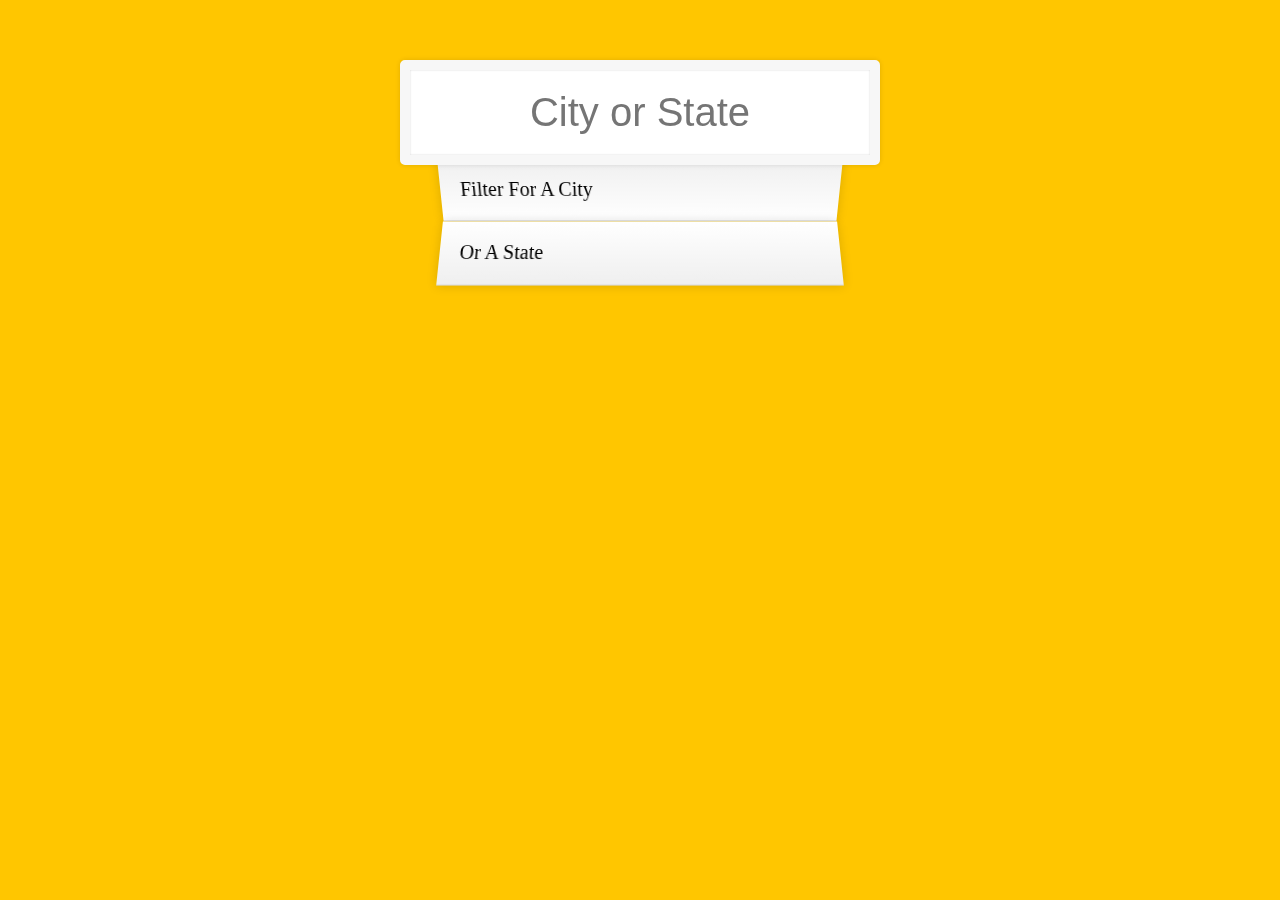
<file: Ajax Type Ahead - Day 6/index.html>
<!DOCTYPE html>
<html lang="en">

<head>
  <meta charset="UTF-8">
  <title>Type Ahead 👀</title>
  <link rel="stylesheet" href="style.css">
</head>

<body>

  <form class="search-form">
    <input type="text" class="search" placeholder="City or State">
    <ul class="suggestions">
      <li>Filter for a city</li>
      <li>or a state</li>
    </ul>
  </form>
  <script>
   const endpoint = 'https://gist.githubusercontent.com/Miserlou/c5cd8364bf9b2420bb29/raw/2bf258763cdddd704f8ffd3ea9a3e81d25e2c6f6/cities.json';
    const cities = [];
    fetch(endpoint)
      .then(blob => blob.json())
      .then(data => cities.push(...data));

    function findMatches(word, cities) {
      return cities.filter(place => {
        //if city or state matched with search.
        const regex = new RegExp(word, 'gi');

        return place.city.match(regex) || place.state.match(regex);

      });
    }

    function numberWithCommas(x) {
      return x.toString().replace(/\B(?=(\d{3})+(?!\d))/g, ",");
    }

    function displayMatch() {
      const matchArray = findMatches(this.value, cities);
      const regex = new RegExp(this.value, 'gi');
      



      const html = matchArray.map(place => {
      const cityName = place.city.replace(regex, `<span class="hl"> ${this.value} </span>`);
      const stateName = place.state.replace(regex, `<span class="hl"> ${this.value} </span>`);
        return `
          <li>
          <span class ="name"> ${cityName} , ${stateName} </span>
          <span class ="population"> ${numberWithCommas(place.population)} </span>
          </li>
          `;
      }).join('');
      suggestions.innerHTML = html;
    }

    const searchInput = document.querySelector('.search');
    const suggestions = document.querySelector('.suggestions');

    searchInput.addEventListener('keyup', displayMatch);
    searchInput.addEventListener('change', displayMatch);



  </script>
</body>

</html>
</file>
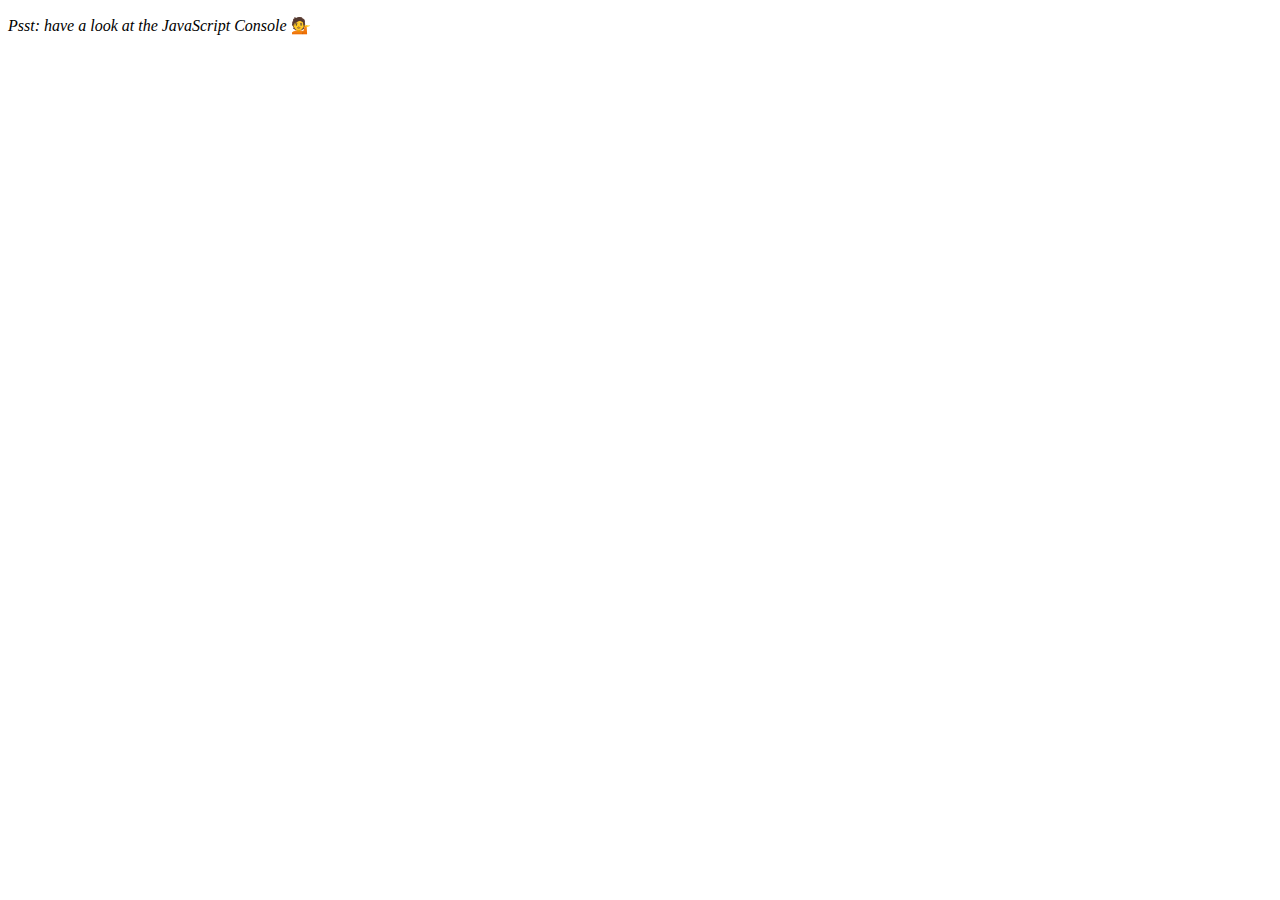
<file: Array Cardio Part 1- Day 4/index.html>
<!DOCTYPE html>
<html lang="en">
<head>
  <meta charset="UTF-8">
  <title>Array Cardio 💪</title>
</head>
<body>
  <p><em>Psst: have a look at the JavaScript Console</em> 💁</p>
  <script>
    // Get your shorts on - this is an array workout!
    // ## Array Cardio Day 1

    // Some data we can work with

    const inventors = [
      { first: 'Albert', last: 'Einstein', year: 1879, passed: 1955 },
      { first: 'Isaac', last: 'Newton', year: 1643, passed: 1727 },
      { first: 'Galileo', last: 'Galilei', year: 1564, passed: 1642 },
      { first: 'Marie', last: 'Curie', year: 1867, passed: 1934 },
      { first: 'Johannes', last: 'Kepler', year: 1571, passed: 1630 },
      { first: 'Nicolaus', last: 'Copernicus', year: 1473, passed: 1543 },
      { first: 'Max', last: 'Planck', year: 1858, passed: 1947 },
      { first: 'Katherine', last: 'Blodgett', year: 1898, passed: 1979 },
      { first: 'Ada', last: 'Lovelace', year: 1815, passed: 1852 },
      { first: 'Sarah E.', last: 'Goode', year: 1855, passed: 1905 },
      { first: 'Lise', last: 'Meitner', year: 1878, passed: 1968 },
      { first: 'Hanna', last: 'Hammarström', year: 1829, passed: 1909 }
    ];

    const people = ['Beck, Glenn', 'Becker, Carl', 'Beckett, Samuel', 'Beddoes, Mick', 'Beecher, Henry', 'Beethoven, Ludwig', 'Begin, Menachem', 'Belloc, Hilaire', 'Bellow, Saul', 'Benchley, Robert', 'Benenson, Peter', 'Ben-Gurion, David', 'Benjamin, Walter', 'Benn, Tony', 'Bennington, Chester', 'Benson, Leana', 'Bent, Silas', 'Bentsen, Lloyd', 'Berger, Ric', 'Bergman, Ingmar', 'Berio, Luciano', 'Berle, Milton', 'Berlin, Irving', 'Berne, Eric', 'Bernhard, Sandra', 'Berra, Yogi', 'Berry, Halle', 'Berry, Wendell', 'Bethea, Erin', 'Bevan, Aneurin', 'Bevel, Ken', 'Biden, Joseph', 'Bierce, Ambrose', 'Biko, Steve', 'Billings, Josh', 'Biondo, Frank', 'Birrell, Augustine', 'Black, Elk', 'Blair, Robert', 'Blair, Tony', 'Blake, William'];

    // Array.prototype.filter()
    // 1. Filter the list of inventors for those who were born in the 1500's
    const fifteen = inventors.filter(inventor => (inventor.year >=1500 && inventor.year <1600)) ;
    
    console.table(fifteen)

    // Array.prototype.map()
    // 2. Give us an array of the inventors' first and last names

    const fullNames = inventors.map(inventor => `${inventor.first} ${inventor.last}`);
 

    console.log(fullNames);

    // Array.prototype.sort()
    // 3. Sort the inventors by birthdate, oldest to youngest

    const sortedList = inventors.sort(function(a,b){
      if(a.year > b.year){
        return 1;
      }
      else{
        return -1;
      }
    });
    console.table(sortedList);

    const ordered = inventors.sort((a,b) => (a.year > b.year ? 1 : -1));

    console.table(ordered);


    // Array.prototype.reduce()
    // 4. How many years did all the inventors live?

    const totalYears = inventors.reduce((total , inventor) =>
    {
      return total + (inventor.passed - inventor.year);
    },0);

    console.log(totalYears);



    // 5. Sort the inventors by years lived


    const oldest = inventors.sort(function(a,b){
      const lastGuy = a.passed - a.year;
      const nextGuy = b.passed - b.year;
      return lastGuy > nextGuy ? -1 : 1;
    });
    console.table(oldest);

    // 6. create a list of Boulevards in Paris that contain 'de' anywhere in the name
    // https://en.wikipedia.org/wiki/Category:Boulevards_in_Paris

    // const category = document.querySelector('.mw-category');
    // const links =[...category.querySelectorAll('a')];

    // const de = links.map(link => link.textContent).filter(streetName =>streetName.includes('de'));





    // 7. sort Exercise
    // Sort the people alphabetically by last name

    const sortedPeople = people.sort((a,b)=> {
      const [alast, afirst] = a.split(', ');
      const [blast, bfirst] =  b.split(', ');

      return alast>blast ? 1 : -1;

    });

    console.log(sortedPeople);




    // 8. Reduce Exercise
    // Sum up the instances of each of these
    const data = ['car', 'car', 'truck', 'truck', 'bike', 'walk', 'car', 'van', 'bike', 'walk', 'car', 'van', 'car', 'truck' ];

    const transportation = data.reduce((object , item ) => {
      if(!object[item]){
        object[item] =0;
  
      }
      object[item] ++;

      return object;

    }, {});

    console.log(transportation);

  </script>
</body>
</html>
</file>
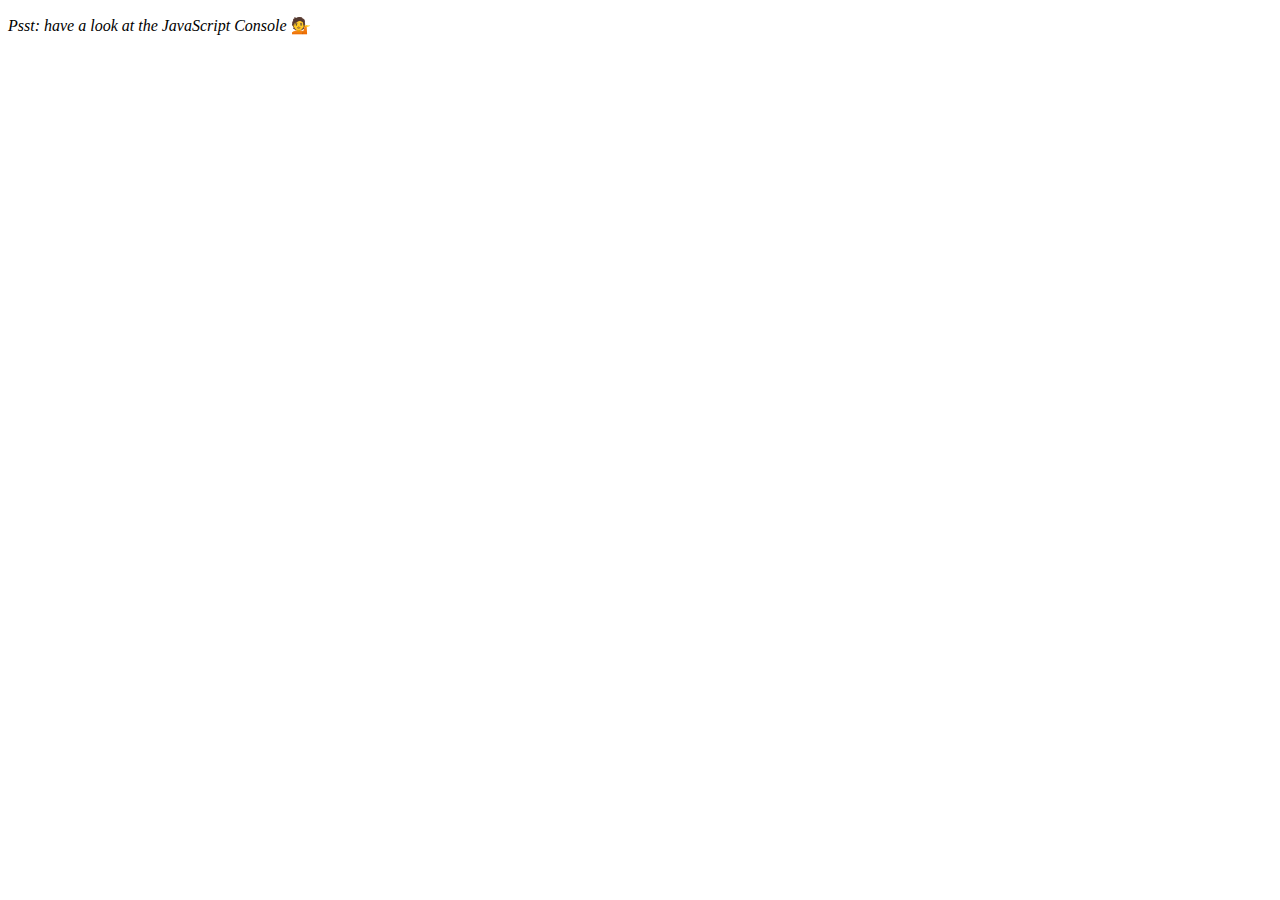
<file: Array Cardio- Day 7/index.html>
<!DOCTYPE html>
<html lang="en">

<head>
  <meta charset="UTF-8">
  <title>Array Cardio 💪💪</title>
</head>

<body>
  <p>
    <em>Psst: have a look at the JavaScript Console</em> 💁</p>
  <script>
    // ## Array Cardio Day 2

    const people = [
      { name: 'Wes', year: 1988 },
      { name: 'Kait', year: 1986 },
      { name: 'Irv', year: 1970 },
      { name: 'Lux', year: 2015 }
    ];

    const comments = [
      { text: 'Love this!', id: 523423 },
      { text: 'Super good', id: 823423 },
      { text: 'You are the best', id: 2039842 },
      { text: 'Ramen is my fav food ever', id: 123523 },
      { text: 'Nice Nice Nice!', id: 542328 }
    ];

    // Some and Every Checks
    // Array.prototype.some() // is at least one person 19 or older?
    const isAdult = people.some(person => {
      const currentYear = (new Date()).getFullYear();
         return currentYear-person.year >=19;

    });

    console.log({isAdult});



    // Array.prototype.every() // is everyone 19 or older?

    const allAdults = people.every(person => (new Date().getFullYear()) - person.year >= 19);

    console.log({allAdults});

    // Array.prototype.find()
    // Find is like filter, but instead returns just the one you are looking for
    // find the comment with the ID of 823423

    const findComment = comments.find(comment => comment.id === 823423);
    console.log(findComment);

    // Array.prototype.findIndex()
    // Find the comment with this ID

    const index = comments.findIndex(comment => comment.id === 823423);
    console.log(index);


    // delete the comment with the ID of 823423
    const newComments = [
      ...comments.slice(0,index),
      ...comments.slice(index + 1)
    ];

  </script>
</body>

</html>
</file>
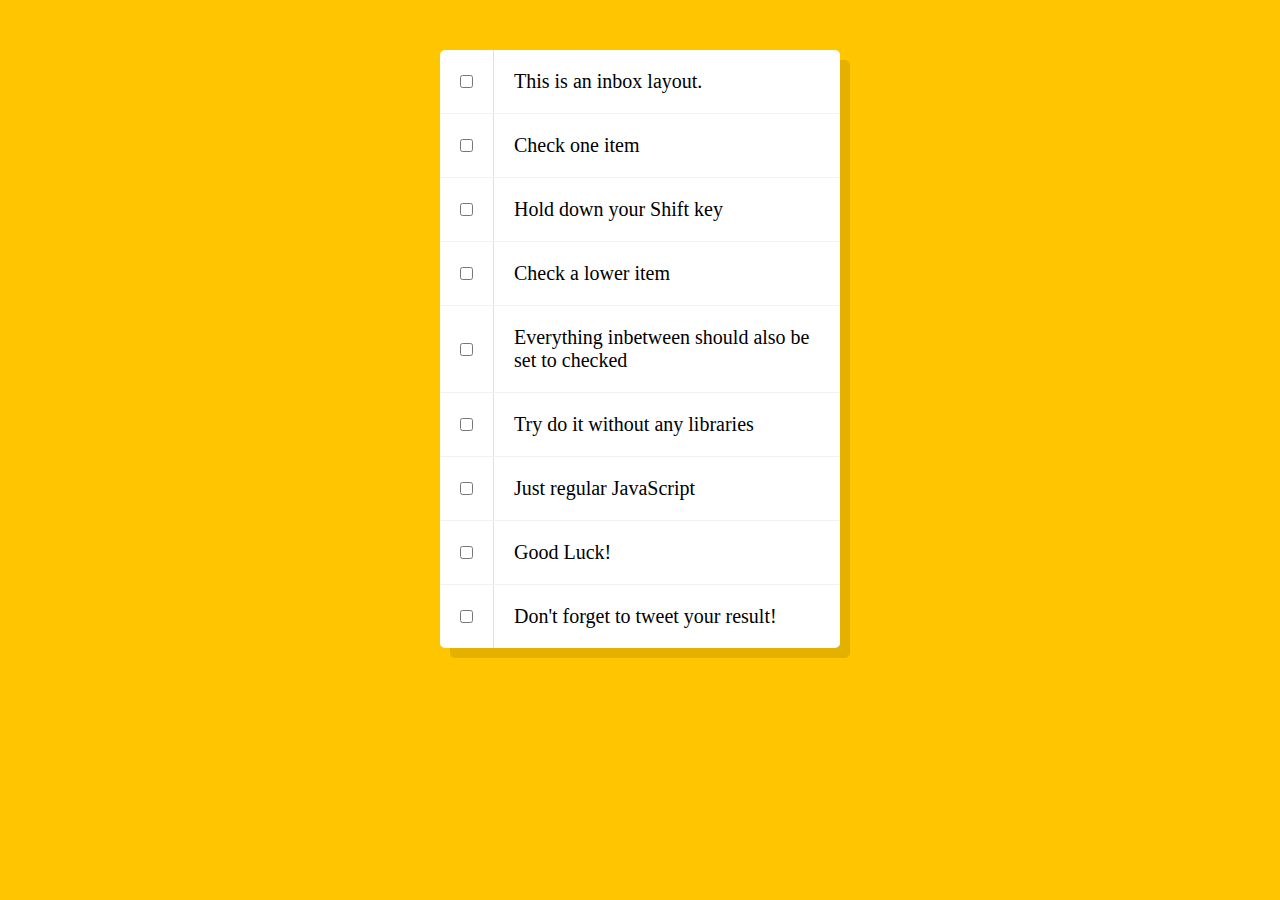
<file: Checkbox JS - Day 9/index.html>
<!DOCTYPE html>
<html lang="en">

<head>
  <meta charset="UTF-8">
  <title>Hold Shift to Check Multiple Checkboxes</title>
</head>

<body>
  <style>
    html {
      font-family: sans-serif;
      background: #ffc600;
    }

    .inbox {
      max-width: 400px;
      margin: 50px auto;
      background: white;
      border-radius: 5px;
      box-shadow: 10px 10px 0 rgba(0, 0, 0, 0.1);
    }

    .item {
      display: flex;
      align-items: center;
      border-bottom: 1px solid #F1F1F1;
    }

    .item:last-child {
      border-bottom: 0;
    }


    input:checked+p {
      background: #F9F9F9;
      text-decoration: line-through;
    }

    input[type="checkbox"] {
      margin: 20px;
    }

    p {
      margin: 0;
      padding: 20px;
      transition: background 0.2s;
      flex: 1;
      font-family: 'helvetica neue';
      font-size: 20px;
      font-weight: 200;
      border-left: 1px solid #D1E2FF;
    }
  </style>
  <!--
   The following is a common layout you would see in an email client.

   When a user clicks a checkbox, holds Shift, and then clicks another checkbox a few rows down, all the checkboxes inbetween those two checkboxes should be checked.

  -->
  <div class="inbox">
    <div class="item">
      <input type="checkbox">
      <p>This is an inbox layout.</p>
    </div>
    <div class="item">
      <input type="checkbox">
      <p>Check one item</p>
    </div>
    <div class="item">
      <input type="checkbox">
      <p>Hold down your Shift key</p>
    </div>
    <div class="item">
      <input type="checkbox">
      <p>Check a lower item</p>
    </div>
    <div class="item">
      <input type="checkbox">
      <p>Everything inbetween should also be set to checked</p>
    </div>
    <div class="item">
      <input type="checkbox">
      <p>Try do it without any libraries</p>
    </div>
    <div class="item">
      <input type="checkbox">
      <p>Just regular JavaScript</p>
    </div>
    <div class="item">
      <input type="checkbox">
      <p>Good Luck!</p>
    </div>
    <div class="item">
      <input type="checkbox">
      <p>Don't forget to tweet your result!</p>
    </div>
  </div>

  <script>

    const checkboxes = document.querySelectorAll('.inbox input[type="checkbox"]');

    let lastChecked;

    function handleCheck(e) {
      // Check if they had the shift key down
      // AND check that they are checking it
      let inBetween = false;
      if (e.shiftKey && this.checked) {
        // go ahead and do what we please
        // loop over every single checkbox
        checkboxes.forEach(checkbox => {
          console.log(checkbox);
          if (checkbox === this || checkbox === lastChecked) {
            inBetween = !inBetween;
            console.log('Starting to check them inbetween!');
          }

          if (inBetween) {
            checkbox.checked = true;
          }
        });
      }

      lastChecked = this;
    }

    checkboxes.forEach(checkbox => checkbox.addEventListener('click', handleCheck));


  </script>
</body>

</html>
</file>
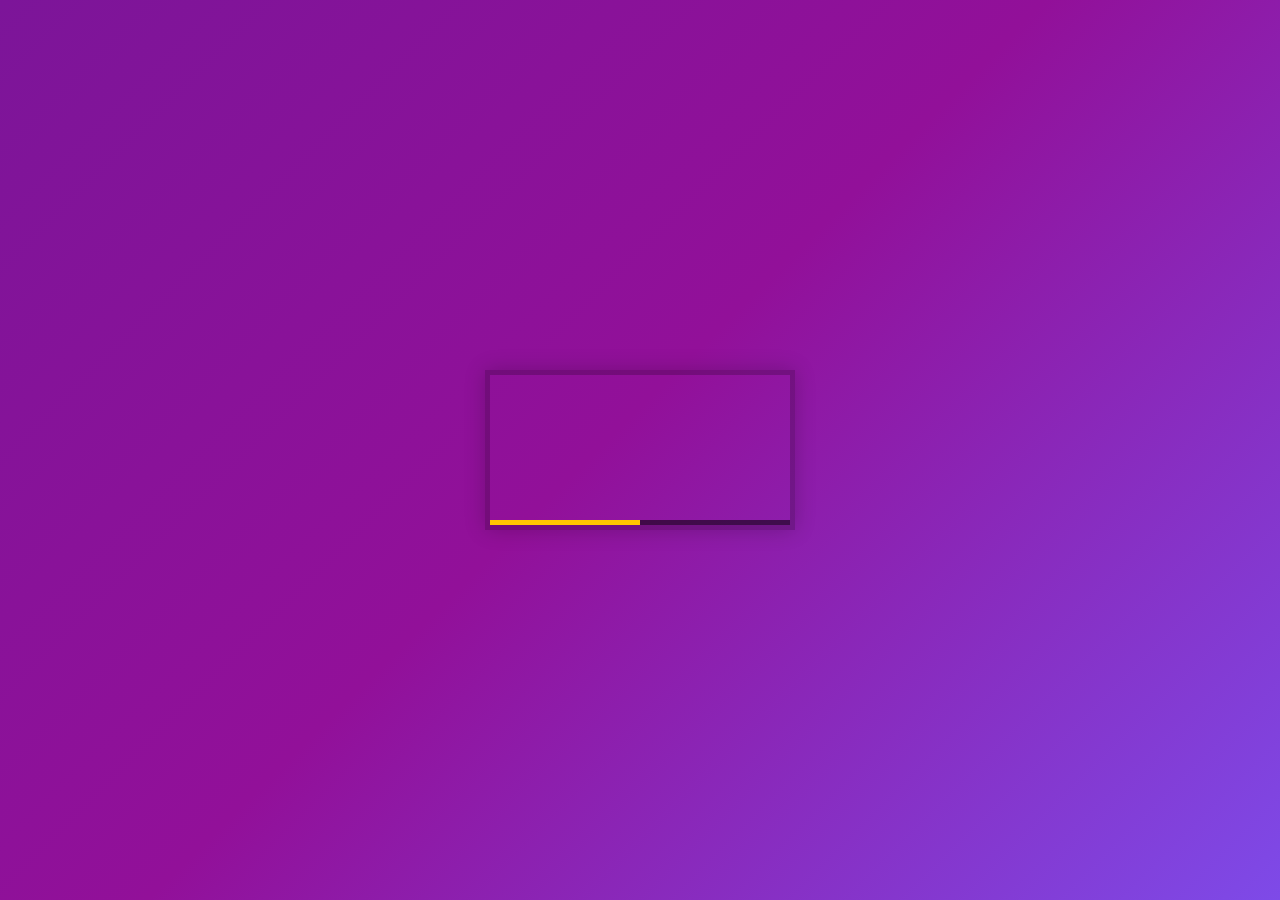
<file: Custom HTML5 Video Player/index.html>
<!DOCTYPE html>
<html lang="en">
<head>
  <meta charset="UTF-8">
  <title>HTML Video Player</title>
  <link rel="stylesheet" href="style.css">
</head>
<body>

   <div class="player">
     <video class="player__video viewer" src="https://player.vimeo.com/external/194837908.sd.mp4?s=c350076905b78c67f74d7ee39fdb4fef01d12420&profile_id=164"></video>

     <div class="player__controls">
       <div class="progress">
        <div class="progress__filled"></div>
       </div>
       <button class="player__button toggle" title="Toggle Play">►</button>
       <input type="range" name="volume" class="player__slider" min="0" max="1" step="0.05" value="1">
       <input type="range" name="playbackRate" class="player__slider" min="0.5" max="2" step="0.1" value="1">
       <button data-skip="-10" class="player__button">« 10s</button>
       <button data-skip="25" class="player__button">25s »</button>
       <button class='ffButton'>FF</button>
     </div>
   </div>

  <script src="scripts.js"></script>
</body>
</html>
</file>
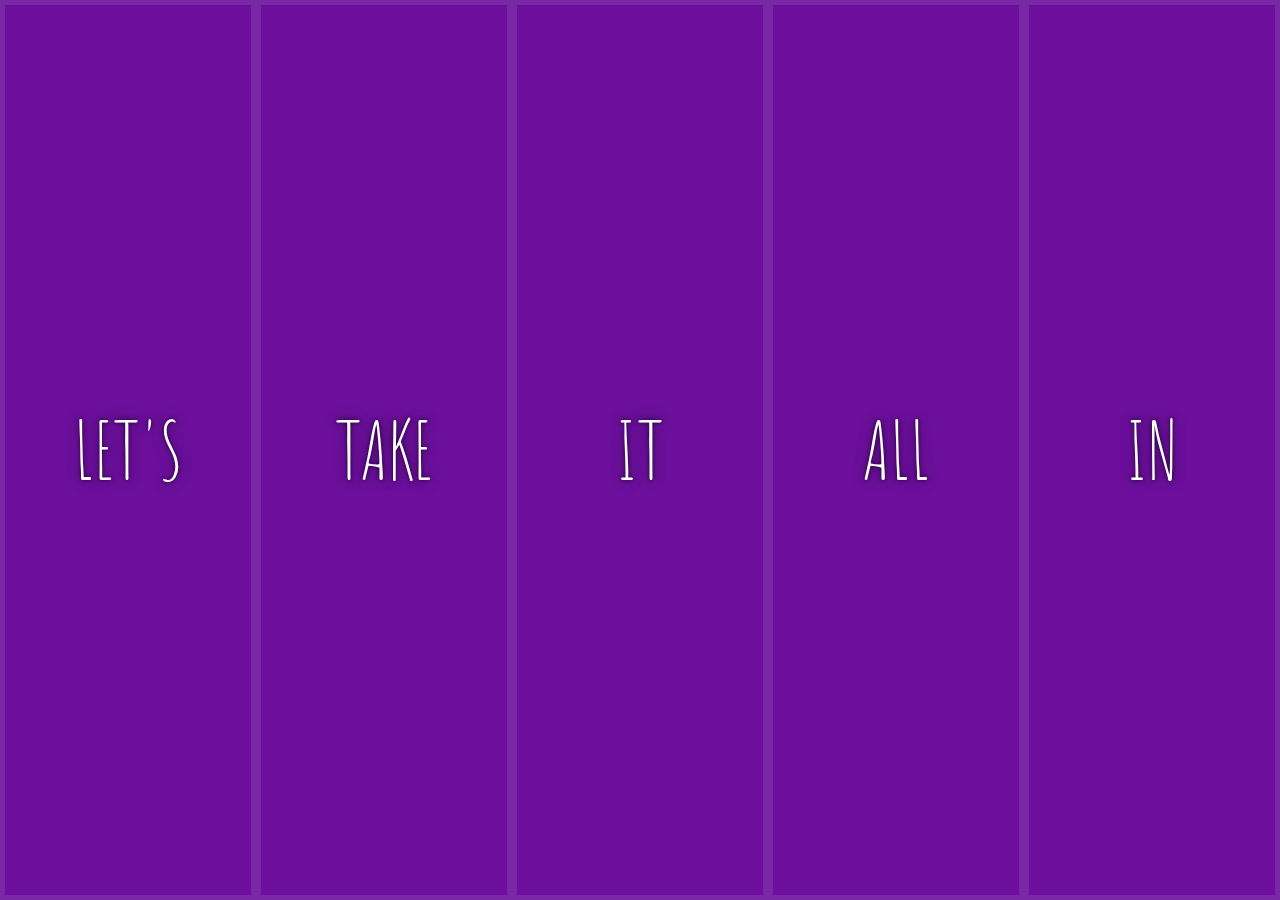
<file: Flex Panel Gallery - Day 5/index.html>
<!DOCTYPE html>
<html lang="en">
<head>
  <meta charset="UTF-8">
  <title>Flex Panels 💪</title>
  <link href='https://fonts.googleapis.com/css?family=Amatic+SC' rel='stylesheet' type='text/css'>
</head>
<body>
  <style>
    html {
      box-sizing: border-box;
      background:#ffc600;
      font-family:'helvetica neue';
      font-size: 20px;
      font-weight: 200;
    }
    body {
      margin: 0;
    }
    *, *:before, *:after {
      box-sizing: inherit;
    }

    .panels {
      min-height:100vh;
      overflow: hidden;
      display: flex;
    }

    .panel {
      background:#6B0F9C;
      box-shadow:inset 0 0 0 5px rgba(255,255,255,0.1);
      color:white;
      text-align: center;
      align-items:center;
      /* Safari transitionend event.propertyName === flex */
      /* Chrome + FF transitionend event.propertyName === flex-grow */
      transition:
      font-size 0.7s cubic-bezier(0.61,-0.19, 0.7,-0.11),
      flex 0.7s cubic-bezier(0.61,-0.19, 0.7,-0.11),
      background 0.2s;
      font-size: 20px;
      background-size:cover;
      background-position:center;
      flex: 1;
      display: flex;
      flex-direction: column;
      justify-content: center;
      align-content: center;

    }


    .panel1 { background-image:url(https://source.unsplash.com/gYl-UtwNg_I/1500x1500); }
    .panel2 { background-image:url(https://source.unsplash.com/rFKUFzjPYiQ/1500x1500); }
    .panel3 { background-image:url(https://images.unsplash.com/photo-1465188162913-8fb5709d6d57?ixlib=rb-0.3.5&q=80&fm=jpg&crop=faces&cs=tinysrgb&w=1500&h=1500&fit=crop&s=967e8a713a4e395260793fc8c802901d); }
    .panel4 { background-image:url(https://source.unsplash.com/ITjiVXcwVng/1500x1500); }
    .panel5 { background-image:url(https://source.unsplash.com/3MNzGlQM7qs/1500x1500); }

    .panel > * {
      margin:0;
      width: 100%;
      transition:transform 0.5s;
      flex: 1 0 auto;
      display: flex;
      align-items: center;
      justify-content: center;
      
    }

    .panel > *:first-child{transform: translateY(-100%);}
    .panel.open-active > *:first-child{transform: translateY(0);}
    
    .panel > *:last-child{transform: translateY(100%);}
    .panel.open-active > *:last-child{transform: translateY(0);}
    

    .panel p {
      text-transform: uppercase;
      font-family: 'Amatic SC', cursive;
      text-shadow:0 0 4px rgba(0, 0, 0, 0.72), 0 0 14px rgba(0, 0, 0, 0.45);
      font-size: 2em;
    }
    .panel p:nth-child(2) {
      font-size: 4em;
    }

    .panel.open {
      font-size:40px;
      flex: 5;
    }

  </style>


  <div class="panels">
    <div class="panel panel1">
      <p>Hey</p>
      <p>Let's</p>
      <p>Dance</p>
    </div>
    <div class="panel panel2">
      <p>Give</p>
      <p>Take</p>
      <p>Receive</p>
    </div>
    <div class="panel panel3">
      <p>Experience</p>
      <p>It</p>
      <p>Today</p>
    </div>
    <div class="panel panel4">
      <p>Give</p>
      <p>All</p>
      <p>You can</p>
    </div>
    <div class="panel panel5">
      <p>Life</p>
      <p>In</p>
      <p>Motion</p>
    </div>
  </div>

  <script>

    const panels = document.querySelectorAll('.panel');
    console.log(panels);
     function toggleOpen(){
       this.classList.toggle('open');
     }

     function toggleActive(e){
       if(e.propertyName.includes('flex')){
         this.classList.toggle('open-active');
       }
     }

     panels.forEach(panel => panel.addEventListener(('click'), toggleOpen ));
     panels.forEach(panel => panel.addEventListener(('transitionend'), toggleActive ));
     
  </script>



</body>
</html>
</file>
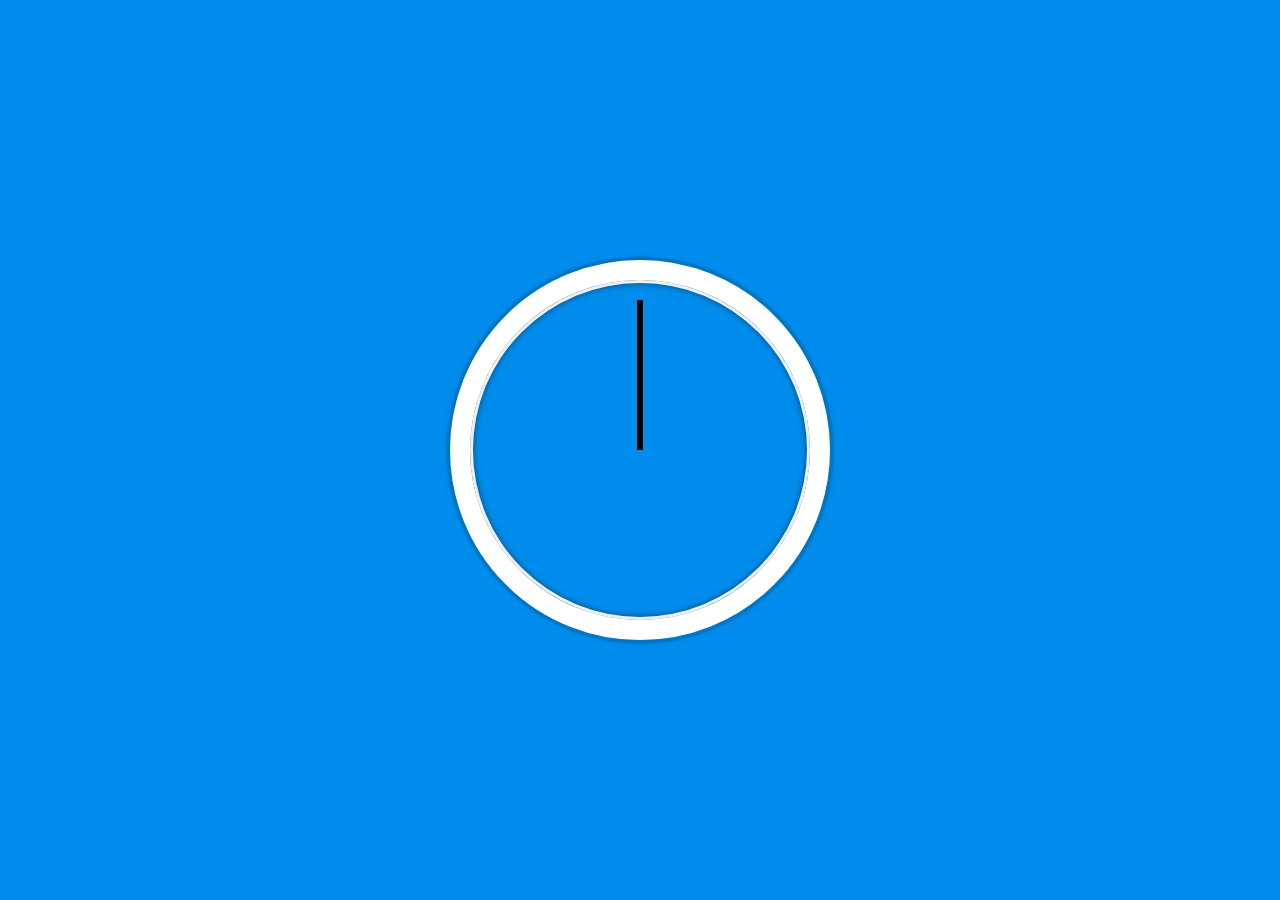
<file: JS & CSS Clock - Day 2/index.html>
<!DOCTYPE html>
<html lang="en">

<head>
  <meta charset="UTF-8">
  <title>JS + CSS Clock</title>
</head>

<body>


  <div class="clock">
    <div class="clock-face">
      <div class="hand hour-hand"></div>
      <div class="hand min-hand"></div>
      <div class="hand second-hand"></div>
    </div>
  </div>


  <style>
    html {
      background: #018DED url(http://unsplash.it/1500/1000?image=881&blur=50);
      background-size: cover;
      font-family: 'helvetica neue';
      text-align: center;
      font-size: 10px;
    }

    body {
      margin: 0;
      font-size: 2rem;
      display: flex;
      flex: 1;
      min-height: 100vh;
      align-items: center;
    }

    .clock {
      width: 30rem;
      height: 30rem;
      border: 20px solid white;
      border-radius: 50%;
      margin: 50px auto;
      position: relative;
      padding: 2rem;
      box-shadow: 0 0 0 4px rgba(0, 0, 0, 0.1),
      inset 0 0 0 3px #EFEFEF,
      inset 0 0 10px black,
      0 0 10px rgba(0, 0, 0, 0.2);
    }

    .clock-face {
      position: relative;
      width: 100%;
      height: 100%;
      transform: translateY(-3px);
      /* account for the height of the clock hands */
    }

    .hand {
      width: 50%;
      height: 6px;
      background: black;
      position: absolute;
      top: 50%;
      transform-origin: 100%;
      transform: rotate(90deg);
      transition: all 0.05s;
      transition-timing-function: cubic-bezier(0.1, 2.7, 0.58, 1)
    }
  </style>

  <script>
    const secondHand = document.querySelector('.second-hand');
    const minsHand = document.querySelector('.min-hand');
    const hourHand = document.querySelector('.hour-hand');

    function setDate() {
      const now = new Date();
      const seconds = now.getSeconds();
      const secondDegree = ((seconds / 60) * 360) + 90;
      secondHand.style.transform = `rotate(${secondDegree}deg)`;

      const mins = now.getMinutes();
      const minDegree = ((mins / 60) * 360) + 90;
      minsHand.style.transform = `rotate(${minDegree}deg)`;

      const hour = now.getHours();
      const hourDegree = ((hour / 12) * 360) + 90;
      hourHand.style.transform = `rotate(${hourDegree}deg)`;
    }

    setInterval(setDate, 1000);

  </script>
</body>

</html>
</file>
<file: Ajax Type Ahead - Day 6/style.css>
html {
      box-sizing: border-box;
      background:#ffc600;
      font-family:'helvetica neue';
      font-size: 20px;
      font-weight: 200;
    }
    *, *:before, *:after {
      box-sizing: inherit;
    }
    input {
      width: 100%;
      padding:20px;
    }

    .search-form {
      max-width:400px;
      margin:50px auto;
    }

    input.search {
      margin: 0;
      text-align: center;
      outline:0;
      border: 10px solid #F7F7F7;
      width: 120%;
      left: -10%;
      position: relative;
      top: 10px;
      z-index: 2;
      border-radius: 5px;
      font-size: 40px;
      box-shadow: 0 0 5px rgba(0, 0, 0, 0.12), inset 0 0 2px rgba(0, 0, 0, 0.19);
    }


    .suggestions {
      margin: 0;
      padding: 0;
      position: relative;
      /*perspective:20px;*/
    }
    .suggestions li {
      background:white;
      list-style: none;
      border-bottom: 1px solid #D8D8D8;
      box-shadow: 0 0 10px rgba(0, 0, 0, 0.14);
      margin:0;
      padding:20px;
      transition:background 0.2s;
      display:flex;
      justify-content:space-between;
      text-transform: capitalize;
    }

    .suggestions li:nth-child(even) {
      transform: perspective(100px) rotateX(3deg) translateY(2px) scale(1.001);
      background: linear-gradient(to bottom,  #ffffff 0%,#EFEFEF 100%);
    }
    .suggestions li:nth-child(odd) {
      transform: perspective(100px) rotateX(-3deg) translateY(3px);
      background: linear-gradient(to top,  #ffffff 0%,#EFEFEF 100%);
    }

    span.population {
      font-size: 15px;
    }

    .hl {
      background:#ffc600;
    }
</file>
<file: Custom HTML5 Video Player/style.css>
html {
  box-sizing: border-box;
}

*, *:before, *:after {
  box-sizing: inherit;
}

body {
  margin: 0;
  padding: 0;
  display:flex;
  background:#7A419B;
  min-height:100vh;
  background: linear-gradient(135deg, #7c1599 0%,#921099 48%,#7e4ae8 100%);
  background-size:cover;
  align-items: center;
  justify-content: center;
}

.player {
  max-width:750px;
  border:5px solid rgba(0,0,0,0.2);
  box-shadow:0 0 20px rgba(0,0,0,0.2);
  position: relative;
  font-size: 0;
  overflow: hidden;
}

/* This css is only applied when fullscreen is active. */
.player:fullscreen {
  max-width: none;
  width: 100%;
}

.player:-webkit-full-screen {
  max-width: none;
  width: 100%;
}

.player__video {
  width: 100%;
}

.player__button {
  background:none;
  border:0;
  line-height:1;
  color:white;
  text-align: center;
  outline:0;
  padding: 0;
  cursor:pointer;
  max-width:50px;
}

.player__button:focus {
  border-color: #ffc600;
}

.player__slider {
  width:10px;
  height:30px;
}

.player__controls {
  display:flex;
  position: absolute;
  bottom:0;
  width: 100%;
  transform: translateY(100%) translateY(-5px);
  transition:all .3s;
  flex-wrap:wrap;
  background:rgba(0,0,0,0.1);
}

.player:hover .player__controls {
  transform: translateY(0);
}

.player:hover .progress {
  height:15px;
}

.player__controls > * {
  flex:1;
}

.progress {
  flex:10;
  position: relative;
  display:flex;
  flex-basis:100%;
  height:5px;
  transition:height 0.3s;
  background:rgba(0,0,0,0.5);
  cursor:ew-resize;
}

.progress__filled {
  width:50%;
  background:#ffc600;
  flex:0;
  flex-basis:50%;
}

/* unholy css to style input type="range" */

input[type=range] {
  -webkit-appearance: none;
  background:transparent;
  width: 100%;
  margin: 0 5px;
}
input[type=range]:focus {
  outline: none;
}
input[type=range]::-webkit-slider-runnable-track {
  width: 100%;
  height: 8.4px;
  cursor: pointer;
  box-shadow: 1px 1px 1px rgba(0, 0, 0, 0), 0 0 1px rgba(13, 13, 13, 0);
  background: rgba(255,255,255,0.8);
  border-radius: 1.3px;
  border: 0.2px solid rgba(1, 1, 1, 0);
}
input[type=range]::-webkit-slider-thumb {
  height: 15px;
  width: 15px;
  border-radius: 50px;
  background: #ffc600;
  cursor: pointer;
  -webkit-appearance: none;
  margin-top: -3.5px;
  box-shadow:0 0 2px rgba(0,0,0,0.2);
}
input[type=range]:focus::-webkit-slider-runnable-track {
  background: #bada55;
}
input[type=range]::-moz-range-track {
  width: 100%;
  height: 8.4px;
  cursor: pointer;
  box-shadow: 1px 1px 1px rgba(0, 0, 0, 0), 0 0 1px rgba(13, 13, 13, 0);
  background: #ffffff;
  border-radius: 1.3px;
  border: 0.2px solid rgba(1, 1, 1, 0);
}
input[type=range]::-moz-range-thumb {
  box-shadow: 0 0 0 rgba(0, 0, 0, 0), 0 0 0 rgba(13, 13, 13, 0);
  height: 15px;
  width: 15px;
  border-radius: 50px;
  background: #ffc600;
  cursor: pointer;
}
</file>
